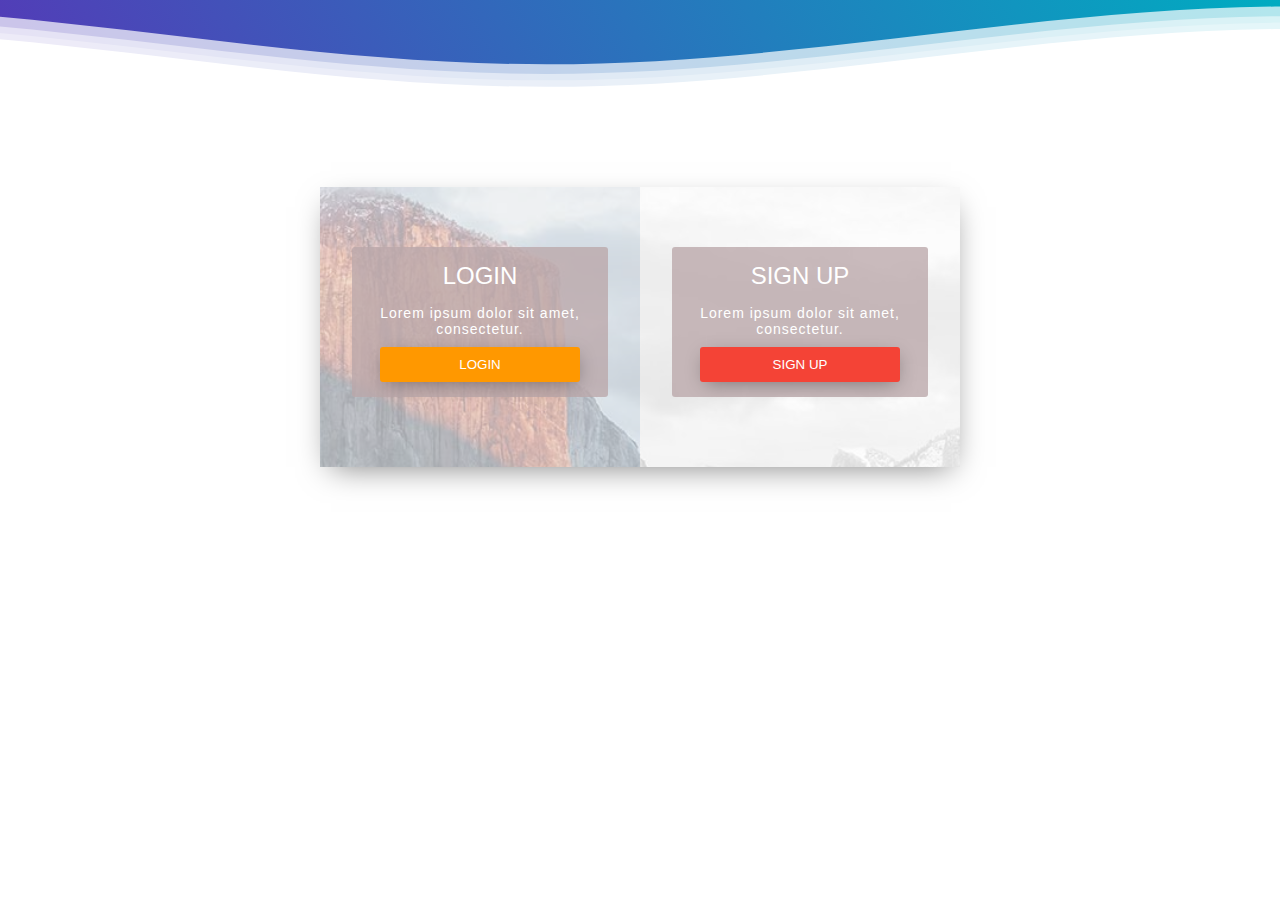
<file: login/index.html>
<!DOCTYPE html>
<html >
<head>
<meta charset="UTF-8">
<title>Sign Up Login</title>
<link rel="stylesheet" href="css/style.css">
</head>

<body>
<div class="header" >
	<!--Waves Container-->
	<div>
	<svg class="waves" xmlns="http://www.w3.org/2000/svg" xmlns:xlink="http://www.w3.org/1999/xlink" viewBox="0 24 150 28" preserveAspectRatio="none" shape-rendering="auto">
		<defs>
		<path id="gentle-wave" d="M-160 44c30 0 58-18 88-18s 58 18 88 18 58-18 88-18 58 18 88 18 v44h-352z" />
		</defs>
		<g class="parallax">
			<use xlink:href="#gentle-wave" x="48" y="0" fill="rgba(255,255,255,0.7" />
			<use xlink:href="#gentle-wave" x="48" y="3" fill="rgba(255,255,255,0.5)" />
			<use xlink:href="#gentle-wave" x="48" y="5" fill="rgba(255,255,255,0.3)" />
			<use xlink:href="#gentle-wave" x="48" y="7" fill="#fff" />
		</g>
	</svg>
	</div>
	<!--Waves end-->

</div>
<!--Header ends-->


<div class="cotn_principal">
  <div class="cont_centrar">
    <div class="cont_login">
      <div class="cont_info_log_sign_up">
        <div class="col_md_login">
          <div class="cont_ba_opcitiy">
            <h2>LOGIN</h2>
            <p>Lorem ipsum dolor sit amet, consectetur.</p>
            <button class="btn_login" onClick="cambiar_login()">LOGIN</button>
          </div>
        </div>
        <div class="col_md_sign_up">
          <div class="cont_ba_opcitiy">
            <h2>SIGN UP</h2>
            <p>Lorem ipsum dolor sit amet, consectetur.</p>
            <button class="btn_sign_up" onClick="cambiar_sign_up()">SIGN UP</button>
          </div>
        </div>
      </div>
      <div class="cont_back_info">
        <div class="cont_img_back_grey"> <img src="po.jpg" alt="" /> </div>
      </div>
      <div class="cont_forms" >
        <div class="cont_img_back_"> <img src="po.jpg" alt="" /> </div>
        <div class="cont_form_login"> <a href="#" onClick="ocultar_login_sign_up()" ><i class="material-icons">&#xE5C4;</i></a>
          <h2>LOGIN</h2>
          <input type="text" placeholder="Email" />
          <input type="password" placeholder="Password" />
          <button class="btn_login" onClick="cambiar_login()">LOGIN</button>
        </div>
        <div class="cont_form_sign_up"> <a href="#" onClick="ocultar_login_sign_up()"><i class="material-icons">&#xE5C4;</i></a>
          <h2>SIGN UP</h2>
          <input type="text" placeholder="Email" />
          <input type="text" placeholder="User" />
          <input type="password" placeholder="Password" />
          <input type="password" placeholder="Confirm Password" />
          <button class="btn_sign_up" onClick="cambiar_sign_up()">SIGN UP</button>
        </div>
      </div>
    </div>
  </div>
</div>

<script src="js/index.js"></script>
</body>
</html>
</file>
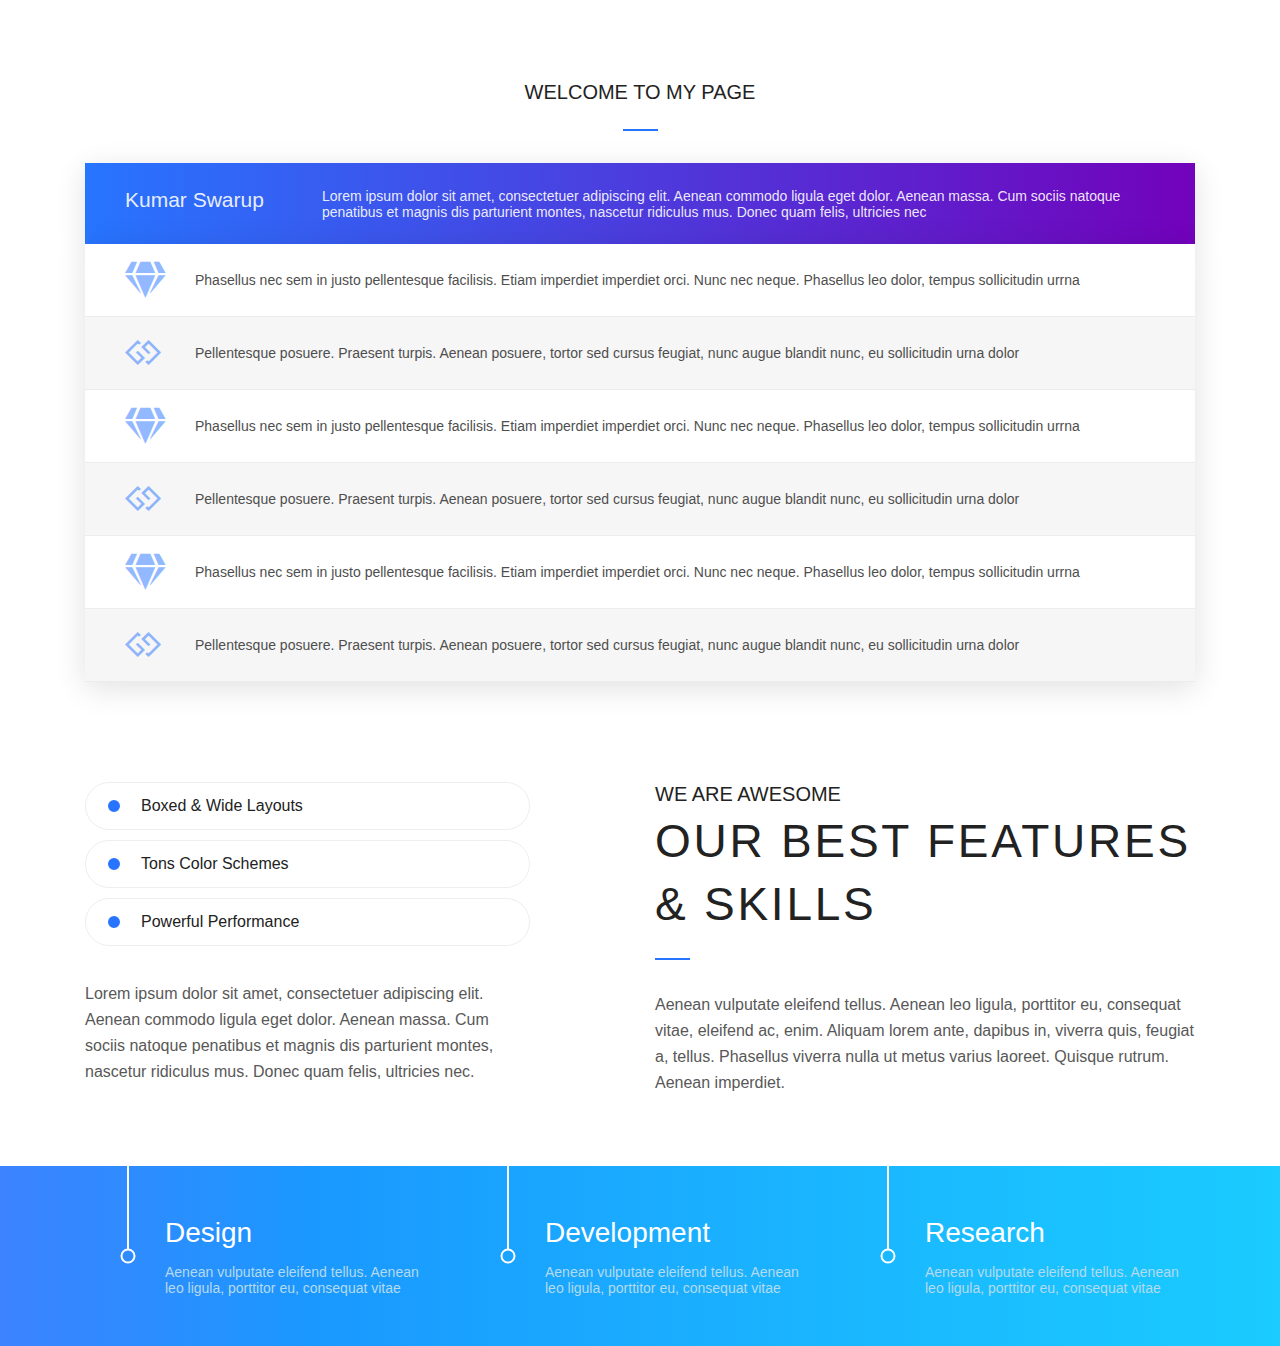
<file: page1/index.html>
﻿<!DOCTYPE html>
<html lang="en" >
<head>
<meta charset="UTF-8">
<title>创意bootstrap列表布局代码 - A5源码</title>

<link rel='stylesheet' href='css/bootstrap.min.css'>
<link rel='stylesheet' href='css/all.min.css'>
<link rel="stylesheet" href="css/style.css">

</head>
<body>

<section class="pt-80 pb-70">
	<div class="text-center mb-60 position-relative">
		<h5 class="font__family-montserrat font__weight-light text-uppercase font__size-18 text-blue brk-library-rendered" data-brk-library="component__title">Welcome To My Page</h5>
		
	
		<hr class="divider wow zoomIn brk-library-rendered" data-brk-library="component__title" style="visibility: visible; animation-name: zoomIn;">
	</div>
	<div class="container">
		<div class="panel__wrapper-icon mb-100 brk-library-rendered" data-brk-library="component__panel">
			<div class="panel__head all-light">
				<h4 class="font__family-montserrat font__weight-medium font__size-21">Kumar Swarup</h4>
				<p class="font__family-open-sans font__size-14">Lorem ipsum dolor sit amet, consectetuer adipiscing elit. Aenean commodo ligula eget dolor. Aenean massa. Cum sociis
					natoque penatibus et magnis dis parturient montes, nascetur ridiculus mus. Donec quam felis, ultricies nec</p>
			</div>
			<ul class="panel__list">
				<li>
					<span class="line"></span>
					<i class="icon far fa-gem"></i>Phasellus nec sem in justo pellentesque facilisis. Etiam imperdiet imperdiet orci. Nunc nec neque. Phasellus leo
					dolor, tempus sollicitudin urrna
				</li>
				<li>
					<span class="line"></span>
					<i class="icon fab fa-gg"></i>Pellentesque posuere. Praesent turpis. Aenean posuere, tortor sed cursus feugiat, nunc augue blandit nunc, eu sollicitudin
					urna dolor
				</li>
				<li>
					<span class="line"></span>
					<i class="icon far fa-gem"></i>Phasellus nec sem in justo pellentesque facilisis. Etiam imperdiet imperdiet orci. Nunc nec neque. Phasellus leo
					dolor, tempus sollicitudin urrna
				</li>
				<li>
					<span class="line"></span>
					<i class="icon fab fa-gg"></i>Pellentesque posuere. Praesent turpis. Aenean posuere, tortor sed cursus feugiat, nunc augue blandit nunc, eu sollicitudin
					urna dolor
				</li>
				<li>
					<span class="line"></span>
					<i class="icon far fa-gem"></i>Phasellus nec sem in justo pellentesque facilisis. Etiam imperdiet imperdiet orci. Nunc nec neque. Phasellus leo
					dolor, tempus sollicitudin urrna
				</li>
				<li>
					<span class="line"></span>
					<i class="icon fab fa-gg"></i>Pellentesque posuere. Praesent turpis. Aenean posuere, tortor sed cursus feugiat, nunc augue blandit nunc, eu sollicitudin
					urna dolor
				</li>
			</ul>
		</div>
		<div class="row">
			<div class="col-12 col-lg-5">
				<div class="text-center text-lg-left">
					<ul class="list-inline-4 mb-35 brk-library-rendered" data-brk-library="component__list">
						<li class="font__family-montserrat font__size-16">
							<span class="before"></span><a href="#">Boxed &amp; Wide Layouts <i class="icon fa fa-angle-right"></i></a><span class="after"></span>
						</li>
						<li class="font__family-montserrat font__size-16">
							<span class="before"></span>Tons Color Schemes <i class="icon fa fa-angle-right"></i><span class="after"></span>
						</li>
						<li class="font__family-montserrat font__size-16">
							<span class="before"></span>Powerful Performance <i class="icon fa fa-angle-right"></i><span class="after"></span>
						</li>
					</ul>
					<p class="brk-dark-font-color font__size-16 font__weight-normal line__height-26 mb-25 pr-20 pr-xs-0">
						Lorem ipsum dolor sit amet, consectetuer adipiscing elit. Aenean commodo ligula eget dolor. Aenean massa. Cum sociis natoque penatibus et magnis dis parturient montes, nascetur ridiculus mus. Donec quam felis, ultricies nec.
					</p>
				</div>
			</div>
			<div class="col-lg-1"></div>
			<div class="col-12 col-lg-6">
				<div class="text-center text-lg-left">
					<div class="text-center text-lg-left">
						<h5 class="font__family-montserrat font__weight-light text-uppercase font__size-18 text-blue brk-library-rendered" data-brk-library="component__title">We are Awesome</h5>
						<h2 class="font__family-roboto font__weight-thin line__height-52 font__size-46 text-uppercase letter-spacing-60 mt-20 brk-library-rendered" data-brk-library="component__title">Our Best Features</h2>
						<h2 class="font__family-roboto font__weight-normal line__height-52 font__size-46 text-uppercase letter-spacing-60 brk-library-rendered" data-brk-library="component__title">&amp; Skills</h2>
						<hr class="divider wow zoomIn ml-md-0 brk-library-rendered" data-brk-library="component__title" style="visibility: visible; animation-name: zoomIn;">
					</div>
					<p class="brk-dark-font-color font__size-16 font__weight-normal line__height-26 pt-10">
						Aenean vulputate eleifend tellus. Aenean leo ligula, porttitor eu, consequat vitae, eleifend ac, enim. Aliquam lorem ante, dapibus in, viverra quis, feugiat a, tellus. Phasellus viverra nulla ut metus varius laoreet. Quisque rutrum. Aenean imperdiet.
					</p>
				</div>
			</div>
		</div>
	</div>
</section>


<section>
	<div class="bg__style overflow-hid position-relative" style="background-image: url();">
		<div class="container pl-0 pr-0">
			<div class="row no-gutters wave-hover rendered" data-wh-speed="0.4" data-wh-repeat="false" data-wh-delay="3">
				<div class="col-md-6 col-lg-4">
					<div class="info-box__wrapper-web wpb_column wave-hover-elem brk-library-rendered" data-brk-library="component__info_box">
						<div class="shape">
							<span class="before"></span>
							<div class="svg-wrap">
								<svg xmlns="http://www.w3.org/2000/svg" xmlns:xlink="http://www.w3.org/1999/xlink" viewBox="0 0 60 60">
									<path fill="none" stroke="#F39C12" stroke-width="2" stroke-linecap="square" stroke-miterlimit="10" d="M20.15,34.19L29.34,25c0,0,1.41,0,3.54,2.12S35,30.66,35,30.66l-9.19,9.19"></path>
									<path fill="none" stroke="#34495E" stroke-width="2" stroke-linecap="square" stroke-miterlimit="10" d="M-1.06,66.72l-5.66-5.66l26.87-26.87c0,0,1.41,0,3.54,2.12s2.12,3.54,2.12,3.54L-1.06,66.72z"></path>
									<path fill="none" stroke="#34495E" stroke-width="2" stroke-linecap="square" stroke-miterlimit="10" d="M20.15,34.19L29.34,25c0,0,1.41,0,3.54,2.12S35,30.66,35,30.66l-9.19,9.19"></path>
									<path fill="none" stroke="#34495E" stroke-width="2" stroke-linecap="square" stroke-miterlimit="10" d="M-1.06,66.72l-5.66-5.66l26.87-26.87c0,0,1.41,0,3.54,2.12s2.12,3.54,2.12,3.54L-1.06,66.72z"></path>
									<path fill="none" stroke="#F9BF3B" stroke-width="2" stroke-linecap="square" stroke-miterlimit="10" d="M16,22c0,0-0.4-1.2-1.6-2.4C13.2,18.4,12,18,12,18s1.2-0.4,2.4-1.6C15.6,15.2,16,14,16,14s0.4,1.2,1.6,2.4C18.8,17.6,20,18,20,18s-1.2,0.4-2.4,1.6C16.4,20.8,16,22,16,22z"></path>
									<path fill="none" stroke="#F9BF3B" stroke-width="2" stroke-linecap="square" stroke-miterlimit="10" d="M30,9c0,0-0.1-0.3-0.4-0.6C29.3,8.1,29,8,29,8s0.3-0.1,0.6-0.4C29.9,7.3,30,7,30,7s0.1,0.3,0.4,0.6C30.7,7.9,31,8,31,8s-0.3,0.1-0.6,0.4C30.1,8.7,30,9,30,9z"></path>
									<path fill="none" stroke="#F9BF3B" stroke-width="2" stroke-linecap="square" stroke-miterlimit="10" d="M44,22c0,0-0.6-1.8-2.4-3.6C39.8,16.6,38,16,38,16s1.8-0.6,3.6-2.4C43.4,11.8,44,10,44,10s0.6,1.8,2.4,3.6C48.2,15.4,50,16,50,16s-1.8,0.6-3.6,2.4C44.6,20.2,44,22,44,22z"></path>
									<path fill="none" stroke="#F9BF3B" stroke-width="2" stroke-linecap="square" stroke-miterlimit="10" d="M52,31c0,0-0.1-0.3-0.4-0.6C51.3,30.1,51,30,51,30s0.3-0.1,0.6-0.4C51.9,29.3,52,29,52,29s0.1,0.3,0.4,0.6C52.7,29.9,53,30,53,30s-0.3,0.1-0.6,0.4C52.1,30.7,52,31,52,31z"></path>
									<path fill="none" stroke="#F9BF3B" stroke-width="2" stroke-linecap="square" stroke-miterlimit="10" d="M42,48c0,0-0.4-1.2-1.6-2.4C39.2,44.4,38,44,38,44s1.2-0.4,2.4-1.6C41.6,41.2,42,40,42,40s0.4,1.2,1.6,2.4C44.8,43.6,46,44,46,44s-1.2,0.4-2.4,1.6C42.4,46.8,42,48,42,48z"></path>
								</svg>
							</div>
							<span class="after"></span>
						</div>
						<div class="content">
							<h3 class="font__family-montserrat font__weight-semibold font__size-28">Design</h3>
							<p class="font__family-open-sans font__size-14">Aenean vulputate eleifend tellus. Aenean leo ligula,
								porttitor eu, consequat vitae</p>
						</div>
					</div>
				</div>
				<div class="col-md-6 col-lg-4">
					<div class="info-box__wrapper-web wpb_column wave-hover-elem brk-library-rendered" data-brk-library="component__info_box">
						<div class="shape">
							<span class="before"></span>
							<div class="svg-wrap">
								<svg xmlns="http://www.w3.org/2000/svg" xmlns:xlink="http://www.w3.org/1999/xlink" viewBox="0 0 60 60">
									<path fill="none" stroke="#9CAAB9" stroke-width="2" stroke-linecap="square" stroke-miterlimit="10" d="M42,31h1.43l0.35,2.94l2.65,1.1L49,33l2,2l-2.04,2.56l1.1,2.65L53,40.57v2.87l-2.94,0.35l-1.1,2.65L51,49l-2,2l-2.56-2.04l-2.65,1.1L43.43,53h-2.87l-0.35-2.94l-2.65-1.1L35,51l-2-2l2.04-2.56l-1.1-2.65L31,43.43v-2.87l2.94-0.35l1.1-2.65L33,35l2-2l2.56,2.04l2.65-1.1L40.57,31H42zM42,39c-1.66,0-3,1.34-3,3c0,1.66,1.34,3,3,3c1.66,0,3-1.34,3-3C45,40.34,43.66,39,42,39z"></path>
									<path fill="none" stroke="#95A5A6" stroke-width="2" stroke-linecap="square" stroke-miterlimit="10" d="M23,7h1.04l1.01,4.31l2.02,0.54l3.03-3.23l1.81,1.04l-1.28,4.23l1.48,1.48l4.23-1.28l1.05,1.81l-3.22,3.03l0.54,2.02L39,21.96l0,2.08l-4.31,1.01l-0.54,2.02l3.22,3.03l-1.04,1.81l-4.23-1.28l-1.48,1.48l1.28,4.23l-1.81,1.05l-3.03-3.23l-2.02,0.54L24.04,39l-2.09,0l-1.01-4.31l-2.02-0.54l-3.02,3.23l-1.81-1.04l1.28-4.23l-1.48-1.48L9.66,31.9L8.62,30.1l3.23-3.03l-0.54-2.02L7,24.04l0-2.09l4.31-1.01l0.54-2.02L8.62,15.9l1.04-1.81l4.24,1.28l1.48-1.48L14.1,9.66l1.81-1.04l3.03,3.23l2.02-0.54L21.96,7H23zM23,17c-3.31,0-6,2.68-6,6c0,3.31,2.68,6,6,6c3.31,0,6-2.69,6-6C29,19.68,26.31,17,23,17z"></path>
								</svg>
							</div>
							<span class="after"></span>
						</div>
						<div class="content">
							<h3 class="font__family-montserrat font__weight-semibold font__size-28">Development</h3>
							<p class="font__family-open-sans font__size-14">Aenean vulputate eleifend tellus. Aenean leo ligula,
								porttitor eu, consequat vitae</p>
						</div>
					</div>
				</div>
				<div class="col-md-6 col-lg-4">
					<div class="info-box__wrapper-web wpb_column wave-hover-elem brk-library-rendered" data-brk-library="component__info_box">
						<div class="shape">
							<span class="before"></span>
							<div class="svg-wrap">
								<svg xmlns="http://www.w3.org/2000/svg" xmlns:xlink="http://www.w3.org/1999/xlink" viewBox="0 0 60 60">
									<path fill="none" stroke="#34495E" stroke-width="2" stroke-linecap="square" stroke-miterlimit="10" d="M52.97,28.91C52.99,29.27,53,29.63,53,30"></path>
									<path fill="none" stroke="#34495E" stroke-width="2" stroke-linecap="square" stroke-miterlimit="10" d="M51.55,21.96c0.26,0.7,0.48,1.4,0.67,2.11"></path>
									<path fill="none" stroke="#34495E" stroke-width="2" stroke-linecap="square" stroke-miterlimit="10" d="M46.84,14.33c0.78,0.83,1.49,1.73,2.14,2.67"></path>
									<path fill="none" stroke="#34495E" stroke-width="2" stroke-linecap="square" stroke-miterlimit="10" d="M49.8,42.19C45.75,48.75,38.27,53,30,53C17.3,53,7,42.7,7,30C7,17.3,17.3,7,30,7c4.17,0,8.22,1.11,11.78,3.24"></path>
									<polyline fill="none" stroke="#34495E" stroke-width="2" stroke-linecap="square" stroke-miterlimit="10" points="43,41 51,41 51,49"></polyline>
									<line fill="none" stroke="#34495E" stroke-width="2" stroke-linecap="square" stroke-miterlimit="10" x1="30" y1="31" x2="41" y2="24"></line>
									<line fill="none" stroke="#34495E" stroke-width="2" stroke-linecap="square" stroke-miterlimit="10" x1="30" y1="31" x2="18" y2="19"></line>
									<path fill="none" stroke="#34495E" stroke-width="3" stroke-linecap="square" stroke-miterlimit="10" d="M52.97,28.91C52.99,29.27,53,29.63,53,30"></path>
									<path fill="none" stroke="#34495E" stroke-width="3" stroke-linecap="square" stroke-miterlimit="10" d="M51.55,21.96c0.26,0.7,0.48,1.4,0.67,2.11"></path>
									<path fill="none" stroke="#34495E" stroke-width="3" stroke-linecap="square" stroke-miterlimit="10" d="M46.84,14.33c0.78,0.83,1.49,1.73,2.14,2.67"></path>
									<path fill="none" stroke="#34495E" stroke-width="3" stroke-linecap="square" stroke-miterlimit="10" d="M49.8,42.19C45.75,48.75,38.27,53,30,53C17.3,53,7,42.7,7,30C7,17.3,17.3,7,30,7c4.17,0,8.22,1.11,11.78,3.24"></path>
									<polyline fill="none" stroke="#34495E" stroke-width="3" stroke-linecap="square" stroke-miterlimit="10" points="43,41 51,41 51,49"></polyline>
									<line fill="none" stroke="#34495E" stroke-width="3" stroke-linecap="square" stroke-miterlimit="10" x1="30" y1="31" x2="41" y2="24"></line>
									<line fill="none" stroke="#34495E" stroke-width="3" stroke-linecap="square" stroke-miterlimit="10" x1="30" y1="31" x2="18" y2="19"></line>
								</svg>
							</div>
							<span class="after"></span>
						</div>
						<div class="content">
							<h3 class="font__family-montserrat font__weight-semibold font__size-28">Research</h3>
							<p class="font__family-open-sans font__size-14">Aenean vulputate eleifend tellus. Aenean leo ligula,
								porttitor eu, consequat vitae</p>
						</div>
					</div>
				</div>
			</div>
		</div>
		<span class="brk-abs-bg-overlay brk-base-bg-gradient-50deg opacity-90"></span>
	</div>
</section>

</body>
</html>
</file>
<file: login/css/style.css>
* {
  margin: 0px auto;
  padding: 0px;
  text-align: center;
font-family: 'Lato', sans-serif;
}

.cotn_principal {
  position: absolute;
  width: 100%;
  height: 90%;
/* Permalink - use to edit and share this gradient: http://colorzilla.com/gradient-editor/#cfd8dc+0,607d8b+100,b0bec5+100 */
background: -moz-linear-gradient(-45deg,  #aac4bc 0%, #eca8a8 100%, #eed5a9 100%); /* FF3.6-15 */
filter: progid:DXImageTransform.Microsoft.gradient( startColorstr='#cfd8dc', endColorstr='#b0bec5',GradientType=1 ); /* IE6-9 fallback on horizontal gradient */

}


.cont_centrar {
  position: relative;
  float: left;
   width: 100%;
      
}

.cont_login {
  position: relative;
  width: 640px;
left: 50%;
margin-left: -320px;
  
}

.cont_back_info {  
position: relative;
  float: left;
  width: 640px;
  height: 280px;
overflow: hidden;
  background-color: #fff;
  margin-top: 100px;
box-shadow: 1px 10px 30px -10px rgba(0,0,0,0.5);
}

.cont_forms {
  position: absolute;
  overflow: hidden;
  top:100px;
left: 0px;
  width: 320px;
  height: 280px;
  background-color: #eee;
-webkit-transition: all 0.5s;
-moz-transition: all 0.5s;
-ms-transition: all 0.5s;
-o-transition: all 0.5s;
transition: all 0.5s;
}

.cont_forms_active_login {
box-shadow: 1px 10px 30px -10px rgba(0,0,0,0.5);
  height: 420px;  
top:20px;
left: 0px;
  -webkit-transition: all 0.5s;
-moz-transition: all 0.5s;
-ms-transition: all 0.5s;
-o-transition: all 0.5s;
transition: all 0.5s;

}

.cont_forms_active_sign_up {
box-shadow: 1px 10px 30px -10px rgba(0,0,0,0.5);
  height: 420px;  
top:20px;
left:320px;
-webkit-transition: all 0.5s;
-moz-transition: all 0.5s;
-ms-transition: all 0.5s;
-o-transition: all 0.5s;
transition: all 0.5s;
}

.cont_img_back_grey {
  position: absolute;
  width: 950px;
top:-80px;
  left: -116px;
}

.cont_img_back_grey > img {
  width: 100%;
 -webkit-filter: grayscale(100%);     filter: grayscale(100%);
opacity: 0.2;
animation-name: animar_fondo;
  animation-duration: 20s;
animation-timing-function: linear;
animation-iteration-count: infinite;
animation-direction: alternate;

}

.cont_img_back_ {
  position: absolute;
  width: 950px;
top:-80px;
  left: -116px;
}

.cont_img_back_ > img {
  width: 100%;
opacity: 0.3;
animation-name: animar_fondo;
animation-duration: 20s;
animation-timing-function: linear;
animation-iteration-count: infinite;
animation-direction: alternate;
}

.cont_forms_active_login > .cont_img_back_ {
top:0px;  
  -webkit-transition: all 0.5s;
-moz-transition: all 0.5s;
-ms-transition: all 0.5s;
-o-transition: all 0.5s;
transition: all 0.5s;
}

.cont_forms_active_sign_up > .cont_img_back_ {
top:0px;  
left: -435px;
  -webkit-transition: all 0.5s;
-moz-transition: all 0.5s;
-ms-transition: all 0.5s;
-o-transition: all 0.5s;
transition: all 0.5s;
}
 

.cont_info_log_sign_up {
position: absolute;
  width: 640px;
  height: 280px;
  top: 100px;
z-index: 1;
} 

.col_md_login {
  position: relative;
  float: left;
  width: 50%;
}

.col_md_login > h2 {
  font-weight: 400;
margin-top: 70px;
    color: #757575;
}

.col_md_login > p {
 font-weight: 400;
margin-top: 15px;
width: 80%;
    color: #37474F;
}

.btn_login { 
background-color: #FF9800;
  border: none;
  padding: 10px;
width: 200px;
border-radius:3px;
box-shadow: 1px 5px 20px -5px rgba(0,0,0,0.4);
  color: #fff;
margin-top: 10px;
cursor: pointer;
}

.col_md_sign_up {
  position: relative;
  float: left;
  width: 50%;  
}

.cont_ba_opcitiy > h2 {
  font-weight: 400;
  color: #fff;
}

.cont_ba_opcitiy > p {
 font-weight: 400;
margin-top: 15px;
 color: #fff;
}
/* ----------------------------------
background text    
------------------------------------
 */
.cont_ba_opcitiy {
  position: relative;
  background-color: rgba(187, 168, 170, 0.79);
  width: 80%;
  border-radius:3px ;
margin-top: 60px;
padding: 15px 0px;
}

.btn_sign_up { 
background-color: #f44336;
  border: none;
  padding: 10px;
width: 200px;
border-radius:3px;
box-shadow: 1px 5px 20px -5px rgba(0,0,0,0.4);
  color: #fff;
margin-top: 10px;
cursor: pointer;
}
.cont_forms_active_sign_up {
z-index: 2;  
}


@-webkit-keyframes animar_fondo {
  from { -webkit-transform: scale(1) translate(0px);
-moz-transform: scale(1) translate(0px);
-ms-transform: scale(1) translate(0px);
-o-transform: scale(1) translate(0px);
transform: scale(1) translate(0px); }
  to { -webkit-transform: scale(1.5) translate(50px);
-moz-transform: scale(1.5) translate(50px);
-ms-transform: scale(1.5) translate(50px);
-o-transform: scale(1.5) translate(50px);
transform: scale(1.5) translate(50px); }
}
@-o-keyframes identifier {
  from { -webkit-transform: scale(1);
-moz-transform: scale(1);
-ms-transform: scale(1);
-o-transform: scale(1);
transform: scale(1); }
  to { -webkit-transform: scale(1.5);
-moz-transform: scale(1.5);
-ms-transform: scale(1.5);
-o-transform: scale(1.5);
transform: scale(1.5); }

}
@-moz-keyframes identifier {
  from { -webkit-transform: scale(1);
-moz-transform: scale(1);
-ms-transform: scale(1);
-o-transform: scale(1);
transform: scale(1); }
  to { -webkit-transform: scale(1.5);
-moz-transform: scale(1.5);
-ms-transform: scale(1.5);
-o-transform: scale(1.5);
transform: scale(1.5); }

}
@keyframes identifier {
  from { -webkit-transform: scale(1);
-moz-transform: scale(1);
-ms-transform: scale(1);
-o-transform: scale(1);
transform: scale(1); }
  to { -webkit-transform: scale(1.5);
-moz-transform: scale(1.5);
-ms-transform: scale(1.5);
-o-transform: scale(1.5);
transform: scale(1.5); }
}
.cont_form_login {
  position: absolute;
  opacity: 0;
display: none;
  width: 320px;
  -webkit-transition: all 0.5s;
-moz-transition: all 0.5s;
-ms-transition: all 0.5s;
-o-transition: all 0.5s;
transition: all 0.5s;
}

.cont_forms_active_login {
z-index: 2;  
}
.cont_forms_active_login  >.cont_form_login {
}

.cont_form_sign_up {
  position: absolute;
  width: 320px;
float: left;
  opacity: 0;
display: none;
  -webkit-transition: all 0.5s;
-moz-transition: all 0.5s;
-ms-transition: all 0.5s;
-o-transition: all 0.5s;
transition: all 0.5s;
}

  
.cont_form_sign_up > input {
text-align: left;
  padding: 15px 5px;
margin-left: 10px;
margin-top: 20px;
  width: 260px;
border: none;
    color: #757575;
}

.cont_form_sign_up > h2 {
margin-top: 50px; 
font-weight: 400;
  color: #757575;
}


.cont_form_login > input {
  padding: 15px 5px;
margin-left: 10px;
margin-top: 20px;
  width: 260px;
border: none;
text-align: left;
  color: #757575;
}

.cont_form_login > h2 {
margin-top: 110px; 
font-weight: 400;
  color: #757575;
}
.cont_form_login > a,.cont_form_sign_up > a  {
  color: #757575;
    position: relative;
    float: left;
    margin: 10px;
margin-left: 30px;
}


/* 顶部 */
h1 {
  font-family: 'Lato', sans-serif;
  font-weight:300;
  letter-spacing: 2px;
  font-size:48px;
}
p {
  font-family: 'Lato', sans-serif;
  letter-spacing: 1px;
  font-size:14px;
  color: #333333;
}

.header {
  position:relative;
  text-align:center;
  background: linear-gradient(60deg, rgba(84,58,183,1) 0%, rgba(0,172,193,1) 100%);
  color:white;
  height:10hv;
}

.inner-header {
  height:65vh;
  width:100%;
  margin: 0;
  padding: 0;
}

.flex { /*Flexbox for containers*/
  display: flex;
  justify-content: center;
  align-items: center;
  text-align: center;
}

.waves {
  position:relative;
  width: 100%;
  height:10vh;
  margin-bottom:-7px; /*Fix for safari gap*/
  min-height:;
  max-height:;
}

.content {
  position:relative;
  height:20vh;
  text-align:center;
  background-color: white;
}

/* Animation */

.parallax > use {
  animation: move-forever 25s cubic-bezier(.55,.5,.45,.5)     infinite;
}
.parallax > use:nth-child(1) {
  animation-delay: -2s;
  animation-duration: 7s;
}
.parallax > use:nth-child(2) {
  animation-delay: -3s;
  animation-duration: 10s;
}
.parallax > use:nth-child(3) {
  animation-delay: -4s;
  animation-duration: 13s;
}
.parallax > use:nth-child(4) {
  animation-delay: -5s;
  animation-duration: 20s;
}
@keyframes move-forever {
  0% {
   transform: translate3d(-90px,0,0);
  }
  100% { 
    transform: translate3d(85px,0,0);
  }
}
/*Shrinking for mobile*/
@media (max-width: 768px) {
  .waves {
    height:40px;
    min-height:40px;
  }
  .content {
    height:30vh;
  }
  h1 {
    font-size:24px;
  }
}
</file>
<file: page1/css/style.css>
*, ::after, ::before {
    box-sizing: border-box;
}

body {
    font-family: "Open Sans",sans-serif;
    font-display: auto;
    font-weight: 400;
    font-size: 15px;
    line-height: 24px;
    color: #222;
    background: #fff;
    overflow-x: hidden;
    -webkit-font-smoothing: antialiased;
}


.pb-70 {
    padding-bottom: 70px!important;
}
.pt-80 {
    padding-top: 80px!important;
}
.font__weight-thin {
    font-weight: 100;
}
.divider {
    width: 35px;
    height: 2px;
    background: #2775ff;
    margin: 25px auto 32px;
    border: 0;
}
.panel__head, .panel__list {
    text-align: left;
}



.panel__wrapper-icon .panel__head {
    background: linear-gradient(to right,#2775ff,#7202bb);
    padding: 24px 40px;
    box-shadow: 0 6px 30px 0 rgba(0,0,0,.12);
    color: rgba(255,255,255,.9);
}

@media (min-width: 768px)
.panel__wrapper-icon .panel__head {
    padding: 24px 50px;
}

@media (min-width: 992px)
.panel__wrapper-icon .panel__head {
    display: flex;
    align-items: center;
}

@media (min-width: 992px)
.panel__wrapper-icon .panel__head p {
    margin-top: 0;
    margin-left: 58px;
}
.panel__wrapper-icon .panel__head p {
    flex: 1;
    margin-top: 20px;
}
.font__size-14 {
    font-size: .875rem;
}

.panel__head, .panel__list {
    text-align: left;
}

.panel__wrapper-icon .panel__list {
    background: #fff;
    box-shadow: 0 6px 30px 0 rgba(0,0,0,.12);
}
.panel__head, .panel__list {
    text-align: left;
}
.panel__list {
    list-style: none;
    margin: 0;
}
.panel__wrapper-icon .panel__list li {
    color: #4e4e4e;
    font-family: 'Open Sans',sans-serif;
    font-size: 14px;
    border-bottom: 1px solid #ececec;
    position: relative;
    z-index: 1;
    padding: 28px;
}


.panel__wrapper-icon .panel__list li .line {
    position: absolute;
    top: 50%;
    transform: translate(0,-50%);
    left: 0;
    width: 3px;
    height: 40px;
    background: linear-gradient(to bottom,#2775ff,#7202bb);
    opacity: 0;
    transition: all .3s ease;
}
.panel__wrapper-icon .panel__list li:hover {
    z-index: 2;
}
.panel__wrapper-icon .panel__list li:hover .line {
    opacity: 1;
    left: -15px;
    transition-delay: .1s;
}

.panel__wrapper-icon .panel__list li:nth-child(2n) {
    background: #f6f6f6;
}

@media screen and (min-width: 576px)
.panel__wrapper-icon .panel__list li {
    padding-left: 110px;
}

.panel__wrapper-icon .panel__list li {
    color: #4e4e4e;
    font-family: 'Open Sans',sans-serif;
    font-size: 14px;
    border-bottom: 1px solid #ececec;
    position: relative;
    z-index: 1;
    padding: 28px;
}

abbr, acronym, address, applet, article, aside, audio, b, big, body, button, canvas, caption, center, cite, code, dd, del, details, dfn, div, dl, dt, em, embed, fieldset, figcaption, figure, footer, form, header, hgroup, html, i, iframe, img, ins, kbd, label, legend, li, mark, menu, nav, object, ol, output, p, pre, ruby, s, samp, section, small, span, strike, strong, sub, summary, sup, table, tbody, td, tfoot, th, thead, time, tr, tt, u, ul, var, video {
    margin: 0;
    padding: 0;
    border: 0;
    font: inherit;
    vertical-align: top;
}
.panel__wrapper-icon .panel__list li:hover:after, .panel__wrapper-table .panel__list li:hover:after {
    transform: scale(1);
    opacity: 1;
}

.panel__wrapper-gradient .panel__list li:after, .panel__wrapper-icon .panel__list li:after, .panel__wrapper-table .panel__list li:after {
    content: '';
    position: absolute;
    top: -6px;
    left: -15px;
    right: -15px;
    bottom: -6px;
    background: #fff;
    box-shadow: 0 6px 30px 0 rgba(0,0,0,.12);
    opacity: 0;
    transition: all .3s ease;
    transform: scale(.95);
    z-index: -1;
}
.font__family-open-sans {
    font-family: 'Open Sans',sans-serif;
}

.panel__wrapper-icon .panel__head p {
    margin-top: 0;
    margin-left: 58px;
}

.panel__wrapper-icon .panel__head {
    display: flex;
    align-items: center;
}

.font__size-21 {
    font-size: 1.3125rem;
}

.font__family-montserrat {
    font-family: 'Montserrat',sans-serif;
}

.panel__wrapper-icon .panel__list li .icon {
    font-size: 36px;
    color: #2775ff;
    opacity: .5;
    transition: all .3s ease;
    position: relative;
    margin-bottom: 20px;
    width: auto!important;
    height: auto!important;
    line-height: normal!important;
    margin-left: 0!important;
}
.icon {
    display: inline-block;
    text-align: center;
}
.fal, .far {
    font-weight: 600!important;
}
.panel__wrapper-icon .panel__list li {
    color: #4e4e4e;
    font-family: 'Open Sans',sans-serif;
    font-size: 14px;
    border-bottom: 1px solid #ececec;
    position: relative;
    z-index: 1;
    padding: 28px;
}

.panel__wrapper-icon .panel__list li .icon {
    position: absolute;
    left: 40px;
    margin-bottom: 0;
    top: 50%;
    transform: translate(0,-50%);
}
.panel__wrapper-icon .panel__list li {
    padding-left: 110px;
}
.panel__wrapper-icon .panel__list li:hover .icon {
    opacity: 1;
}

/************************************/
.list-inline-4 li:hover>.after, .list-inline-5>li.list-counter:hover .list-shape, .list-inline-5>li.list-counter:hover>.after {
    opacity: 1;
}

.list-inline-4 li>.after {
    position: absolute;
    top: 0;
    left: 0;
    right: 0;
    bottom: 0;
    border-radius: 50px;
    background: linear-gradient(to right,#2775ff,#7202bb);
    z-index: -1;
    transition: all .4s ease;
    opacity: 0;
}
.list-inline-4 li>.before {
    top: 50%;
    transform: translateY(-50%);
    left: 1.25em;
    width: 16px;
    height: 16px;
    border: 2px solid #fff;
    border-radius: 50%;
}
.list-inline-3 li>.after, .list-inline-4 li>.before {
    position: absolute;
    transition: all .4s ease;
    background: #2775ff;
}
.list-inline-4 li {
    display: block;
    text-align: left;
    border: 1px solid #eee;
    border-radius: 50px;
    padding: .875em .875em .875em 3.4375em;
    position: relative;
    z-index: 1;
    transition: all .4s ease;
}

.font__size-16 {
    font-size: 1rem;
}
.font__family-montserrat {
    font-family: 'Montserrat',sans-serif;
}

.list-inline-4 li {
    display: block;
    text-align: left;
    border: 1px solid #eee;
    border-radius: 50px;
    padding: .875em .875em .875em 3.4375em;
    position: relative;
    z-index: 1;
    transition: all .4s ease;
}
.mb-35 {
    margin-bottom: 35px!important;
}
.mb-100 {
    margin-bottom: 100px!important;
}
.list-inline-4 li+li {
    margin-top: 10px;
}
.list-inline-4 li:hover>.after, .list-inline-5>li.list-counter:hover .list-shape, .list-inline-5>li.list-counter:hover>.after {
    opacity: 1;
}
.list-inline-4 li .icon {
    position: absolute;
    top: 50%;
    right: 25px;
    transform: translateY(-50%);
    color: #fff;
    z-index: 2;
}
.list-inline-4 li:hover>.before {
    background: 0 0;
    width: 14px;
    height: 14px;
}
.list-inline-4 li:hover {
    color: #fff;
    box-shadow: 0 5px 16px 0 rgba(165,165,165,.5);
}
.list-inline-3 li:hover, .list-inline-3 li:hover a, .list-inline-4 li:hover a, .list-inline-5>li.list-counter:hover, .list-inline-5>li.list-counter:hover a, .list-inline-5>li.list-counter:hover>.before, .list-inline-6 li:hover:before {
    color: #fff;
}

.fa-angle-right:before {
    content: "\f105";
}

[class*=list-inline] a {
    transition: none;
    text-decoration: none!important;
}
.letter-spacing-60 {
    letter-spacing: .06em;
}
.font__size-46 {
    font-size: 2.875rem;
}
.font__weight-thin {
    font-weight: 100;
}
.font__family-roboto {
    font-family: 'Roboto',sans-serif;
}
.text-uppercase {
    text-transform: uppercase!important;
}
.line__height-26 {
    line-height: 1.625rem;
}
.font__size-16 {
    font-size: 1rem;
}
.font__weight-normal {
    font-weight: 400;
}
.brk-dark-font-color {
    color: #585858;
}

.brk-dark-font-color{    font-family: "Open Sans",sans-serif;}

.pb-70 {
    padding-bottom: 70px!important;
}


a {
    font: inherit;
    color: inherit;
    text-decoration: none;
}

/*******************************************/
.overflow-hid {
    overflow: hidden!important;
}
.bg__style {
    background-position: center center;
    background-repeat: no-repeat;
    background-size: cover;
}
.position-relative {
    position: relative!important;
}
.brk-abs-bg-overlay, .brk-abs-img, .brk-abs-overlay {
    position: absolute;
    left: 0;
    top: 0;
    width: 100%;
    height: 100%;
}
.opacity-90 {
    opacity: .9;
}
.brk-base-bg-gradient-50deg {
  background-image: linear-gradient(to right, #2775ff, #008dff, #00a2ff, #00b5ff, #00c6ff);
}

.info-box__wrapper-web {
    padding: 70px 20px;
}
.info-box__wrapper-web {
    text-align: left;
    padding: 50px 20px;
    position: relative;
    z-index: 1;
    display: flex;
    align-items: center;
}
[class*=info-box__wrapper] {
    transition: all .4s ease;
}
.info-box__wrapper-strict, .info-box__wrapper-web .shape {
    position: relative;
    z-index: 1;
}
.info-box__wrapper-web .shape:before {
    content: '';
    width: 15px;
    height: 15px;
    border: 2px solid #fff;
    border-radius: 50%;
}
.info-box__wrapper-web .livicon-evo, .info-box__wrapper-web .shape:before {
    position: absolute;
    top: 50%;
    left: 50%;
    transform: translate(-50%,-50%);
}
.info-box__wrapper-web .shape>.after, .info-box__wrapper-web .shape>.before {
    position: absolute;
    top: 0;
    left: 0;
    right: 0;
    bottom: 0;
    opacity: 0;
    background-color: #fff;
    transition: all .4s ease;
    border-radius: 50%;
    z-index: -1;
}
.info-box__wrapper-web .shape>.before {
    transform: scale(1.35);
}
.info-box__wrapper-web .svg-wrap {
    position: relative;
    z-index: 1;
    display: inline-block;
    background: linear-gradient(to top,var(--brk-base-6),var(--brk-base-2));
    transition: all .4s ease;
    border-radius: 50%;
    width: 75px;
    height: 75px;
    box-shadow: 0 0 10px 0 rgba(0,0,0,.15);
    transform: scale(0);
}
.info-box__wrapper-web .svg-wrap svg {
    width: 45px;
    height: 45px;
    position: absolute;
    top: 50%;
    left: 50%;
    transform: translate(-50%,-50%);
    z-index: 2;
}
[class*=info-box__wrapper] svg {
    transition: all .4s ease;
    width: 84px;
    height: 84px;
}
.info-box__wrapper-web .shape>.after, .info-box__wrapper-web .shape>.before {
    position: absolute;
    top: 0;
    left: 0;
    right: 0;
    bottom: 0;
    opacity: 0;
    background-color: #fff;
    transition: all .4s ease;
    border-radius: 50%;
    z-index: -1;
}
.info-box__wrapper-web .shape:after {
    content: '';
}
.info-box__wrapper-web .shape:after {
    position: absolute;
    bottom: calc(50% + 7px);
    left: calc(50% - 1px);
    width: 2px;
    height: 100vh;
    background: #fff;
}
.info-box__wrapper-web .content>* {
    color: #fff;
}
.info-box__wrapper-web .content p {
    color: #b3daee;
    margin-top: 15px;
}
.info-box__wrapper-web.current .shape>.before, .info-box__wrapper-web:hover .shape>.before, .wpb_column.current .info-box__wrapper-web .shape>.before {
    -webkit-animation: 1.5s brk-pulse .3s infinite;
    animation: 1.5s brk-pulse .3s infinite;
    opacity: .1;
}
.info-box__wrapper-web .shape>.after, .info-box__wrapper-web .shape>.before {
    position: absolute;
    top: 0;
    left: 0;
    right: 0;
    bottom: 0;
    opacity: 0;
    background-color: #fff;
    transition: all .4s ease;
    border-radius: 50%;
    z-index: -1;
}
.info-box__wrapper-web .shape>.before {
    transform: scale(1.35);
}
.info-box__wrapper-web.current .svg-wrap, .info-box__wrapper-web:hover .svg-wrap {
    transform: scale(1);
}
.info-box__wrapper-web .svg-wrap {
    position: relative;
    z-index: 1;
    display: inline-block;
    background: linear-gradient(to top,#0b98f6,#00c6ff);
    transition: all .4s ease;
    border-radius: 50%;
    width: 75px;
    height: 75px;
    box-shadow: 0 0 10px 0 rgba(0,0,0,.15);
    transform: scale(0);
}
.info-box__wrapper-shuffle.current svg *, .info-box__wrapper-shuffle:hover svg *, .info-box__wrapper-web svg *, .wpb_column.current .info-box__wrapper-strict svg * {
    stroke: #fff;
}

.wpb_column.current .info-box__wrapper-web .svg-wrap {
  transform: scale(1);
}
.wpb_column.current .info-box__wrapper-web .shape > .before {
  animation: 1.5s brk-pulse 0.3s infinite;
  opacity: 0.1;
}
.wpb_column.current .info-box__wrapper-web .shape > .after {
  animation: brk-pulse 1.5s infinite;
  opacity: 0.2;
}
@-webkit-keyframes brk-pulse{0%{transform:scale(1)}50%{transform:scale(2)}to{transform:scale(1);opacity:0}}@keyframes brk-pulse{0%{transform:scale(1)}50%{transform:scale(2)}to{transform:scale(1);opacity:0}}@-webkit-keyframes brk-pulse-paused{0%,to{transform:scale(1)}20%{transform:scale(1.2)}60%{transform:scale(.9);opacity:0}}@keyframes brk-pulse-paused{0%,to{transform:scale(1)}20%{transform:scale(1.2)}60%{transform:scale(.9);opacity:0}}
</file>
